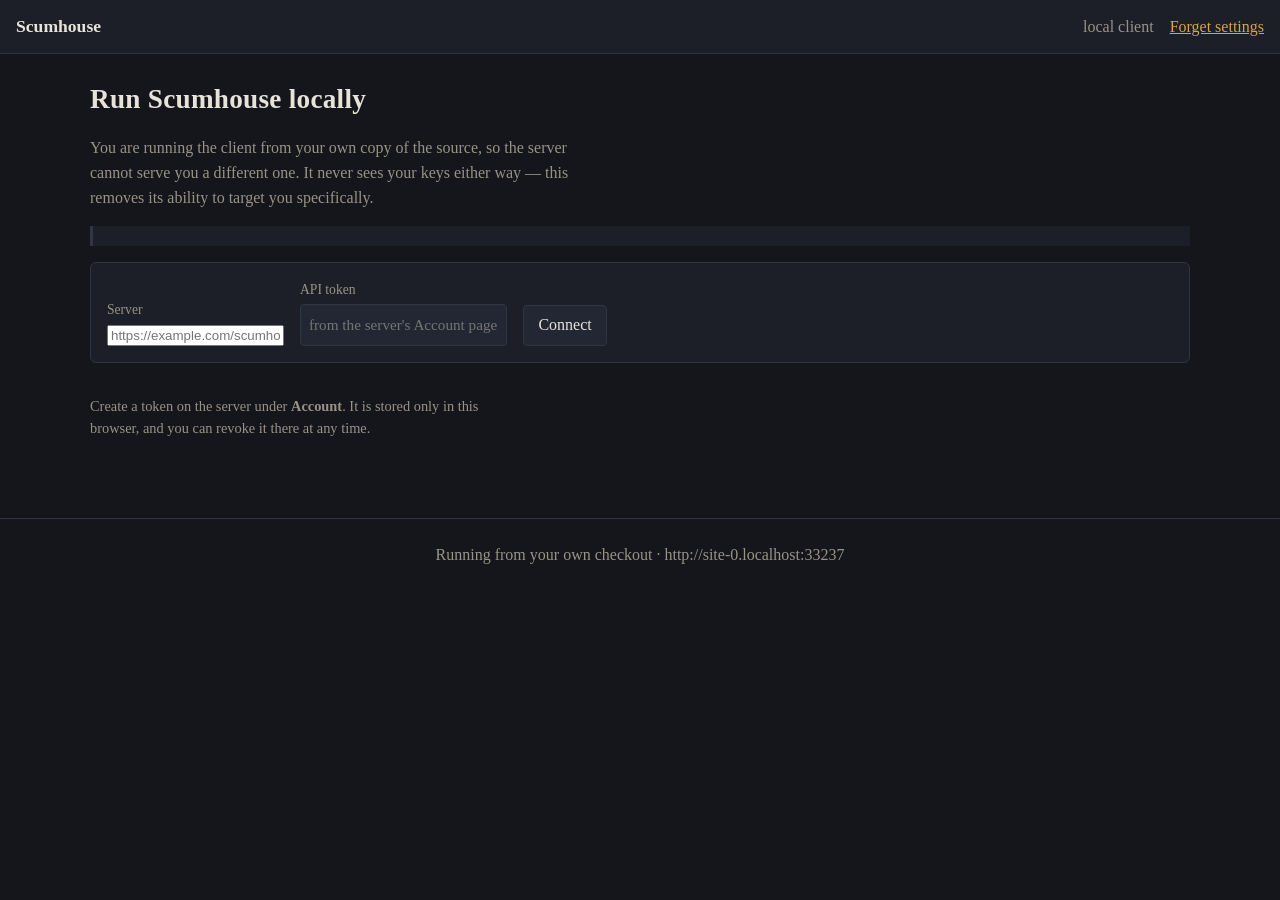
<file: client/index.html>
<!doctype html>
<html lang="en">
<head>
<meta charset="utf-8">
<meta name="viewport" content="width=device-width, initial-scale=1">
<meta name="referrer" content="no-referrer">
<title>Scumhouse — local client</title>
<link rel="stylesheet" href="../public/css/style.css">
</head>
<body>

<!--
  Scumhouse, run from your own machine.

  WHY THIS EXISTS. Everything else in this project protects you from an operator
  who reads the database. It cannot protect you from one who rewrites the code,
  because the page holding your keys came from them. The committed hash manifest
  catches a change served to EVERYONE -- but the operator generates the integrity
  attribute too, so they could serve good code to anyone checking and backdoored
  code to you alone, and no monitor would see it.

  Loading the client from a clone you made closes exactly that hole. The server
  then only ever sees ciphertext and signed blobs, and has no way to hand YOU a
  different implementation.

  The scripts below are loaded from ../public/js/, i.e. from your own checkout.
  Nothing on this page is fetched from the game server except the API calls the
  client makes with your token.
-->

<header class="sh-top">
  <span class="sh-brand">Scumhouse</span>
  <nav>
    <span class="sh-who" id="sh-local-who">local client</span>
    <a href="#" id="sh-local-switch" hidden>Switch game</a>
    <a href="#" id="sh-local-forget">Forget settings</a>
  </nav>
</header>

<main>
  <section id="sh-setup">
    <h1>Run Scumhouse locally</h1>
    <p class="sh-lede">You are running the client from your own copy of the source, so the
    server cannot serve you a different one. It never sees your keys either way &mdash; this
    removes its ability to target you specifically.</p>

    <div id="sh-local-status" class="sh-status"></div>

    <form class="sh-create" id="sh-local-form">
      <label>Server
        <input type="url" id="sh-local-base" placeholder="https://example.com/scumhouse" required>
      </label>
      <label>API token
        <input type="password" id="sh-local-token" placeholder="from the server's Account page" required>
      </label>
      <button type="submit">Connect</button>
    </form>

    <p class="sh-hint">Create a token on the server under <strong>Account</strong>. It is
    stored only in this browser, and you can revoke it there at any time.</p>

    <div id="sh-local-games"></div>
  </section>

  <div id="sh-root"></div>
</main>

<footer class="sh-foot">
  Running from your own checkout &middot;
  <span id="sh-local-origin"></span>
</footer>

<script src="local.js"></script>
</body>
</html>
</file>
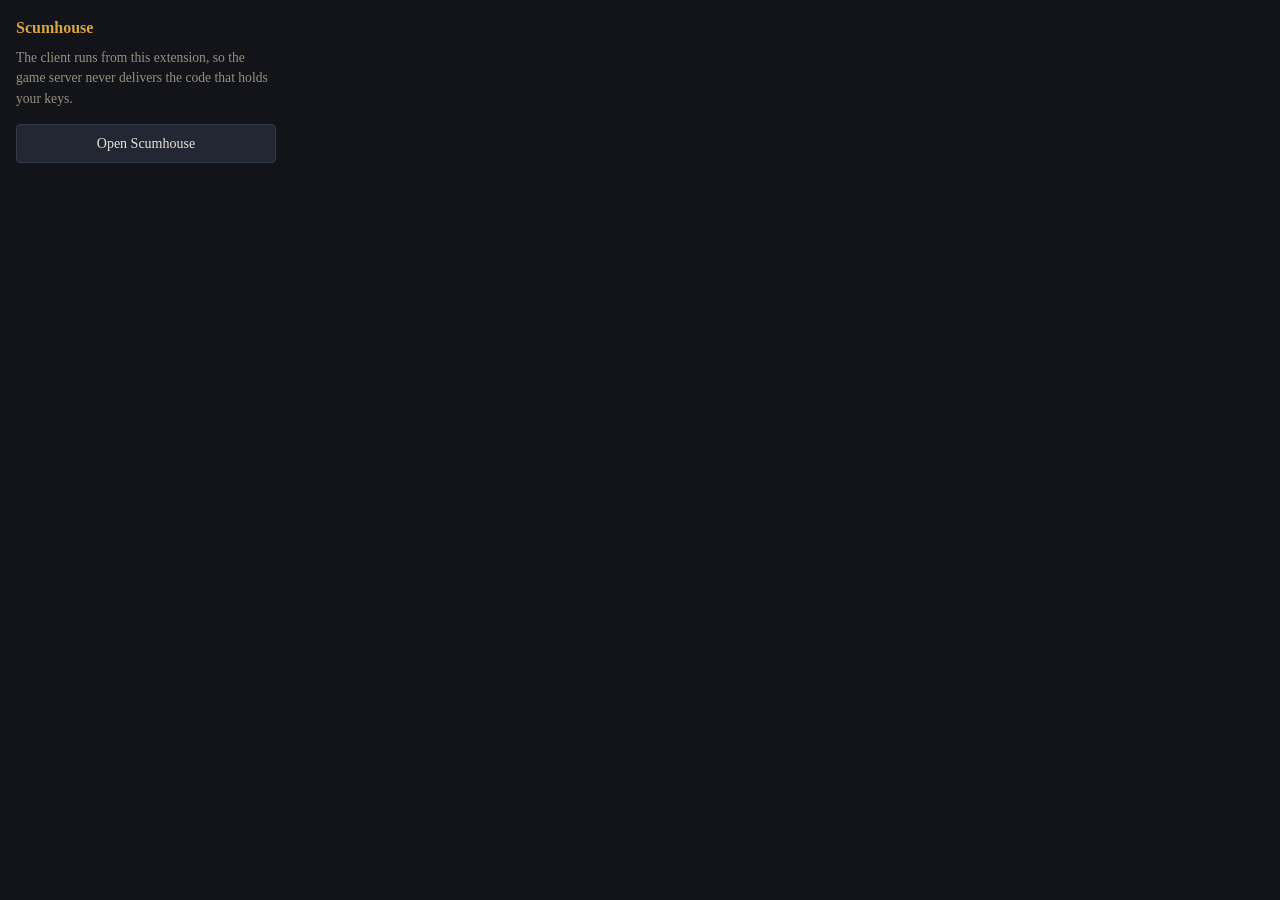
<file: extension/popup.html>
<!doctype html>
<html lang="en">
<head>
<meta charset="utf-8">
<title>Scumhouse</title>
<style>
  /* Self-contained: a popup is too small to be worth wiring the game's stylesheet
     into, and Manifest V3 forbids inline script but not inline style. */
  body {
    margin: 0; width: 260px; padding: 1rem;
    background: #12141a; color: #e8e3d8;
    font: 14px/1.5 Georgia, "Times New Roman", serif;
  }
  h1 { font-size: 1rem; margin: 0 0 0.5rem; color: #d9a441; font-weight: 600; }
  p { margin: 0 0 0.9rem; color: #98917f; font-size: 0.85rem; }
  a.btn {
    display: block; text-align: center; text-decoration: none;
    background: #232733; color: #e8e3d8; border: 1px solid #333b4a;
    border-radius: 4px; padding: 0.5rem;
  }
  a.btn:hover { border-color: #d9a441; }
</style>
</head>
<body>
  <h1>Scumhouse</h1>
  <p>The client runs from this extension, so the game server never delivers the
  code that holds your keys.</p>
  <a class="btn" href="client/index.html" target="_blank" rel="noopener">Open Scumhouse</a>
</body>
</html>
</file>
<file: public/css/style.css>
/* Scumhouse. Dark, quiet, a village after dark.
 *
 * NOTE: no global `* { box-sizing: border-box }` reset -- this repo's standing
 * rule. Anything that needs border-box says so on its own selector. */

:root {
  --ink: #e8e3d8;
  --ink-dim: #9a9384;
  --bg: #14161c;
  --panel: #1c1f27;
  --panel-2: #232733;
  --edge: #2f3542;
  --lamp: #d9a441;
  --blood: #a8443c;
  --alive: #7fa88a;
}

body {
  margin: 0;
  background: var(--bg);
  color: var(--ink);
  font: 16px/1.55 "Iowan Old Style", Georgia, "Times New Roman", serif;
}

main { max-width: 1100px; margin: 0 auto; padding: 1.5rem 1rem 4rem; }
h1, h2, h3 { font-weight: 600; letter-spacing: 0.01em; }
h1 { font-size: 1.7rem; margin: 0 0 0.4rem; }
h2 { font-size: 1.15rem; margin: 1.6rem 0 0.6rem; color: var(--lamp); }
a { color: var(--lamp); }

.sh-top {
  display: flex; align-items: baseline; gap: 1rem;
  padding: 0.8rem 1rem; border-bottom: 1px solid var(--edge); background: var(--panel);
}
.sh-brand { font-size: 1.1rem; font-weight: 600; text-decoration: none; }
.sh-top nav { margin-left: auto; display: flex; gap: 1rem; align-items: baseline; }
.sh-who { color: var(--ink-dim); }
.sh-foot { padding: 1.5rem 1rem; border-top: 1px solid var(--edge); color: var(--ink-dim); text-align: center; }

.sh-lede { color: var(--ink-dim); max-width: 60ch; }
.sh-hint { color: var(--ink-dim); font-size: 0.9rem; max-width: 60ch; }

.sh-head { display: flex; align-items: baseline; gap: 1rem; }
.sh-clock { color: var(--ink-dim); font-variant-numeric: tabular-nums; }

.sh-status {
  margin: 0.6rem 0 1rem; padding: 0.6rem 0.8rem;
  border-left: 3px solid var(--edge); background: var(--panel); color: var(--ink-dim);
  font-size: 0.92rem;
}
.sh-status.ok { border-left-color: var(--alive); color: var(--ink); }
.sh-status.warn { border-left-color: var(--lamp); color: var(--ink); }
.sh-status.error { border-left-color: var(--blood); color: var(--ink); }

.sh-cols { display: grid; grid-template-columns: minmax(0, 1fr) 20rem; gap: 1.5rem; align-items: start; }
@media (max-width: 800px) { .sh-cols { grid-template-columns: minmax(0, 1fr); } }

.sh-card { border: 1px solid var(--edge); border-radius: 6px; padding: 0.2rem 1rem 0.9rem; background: var(--panel); }
.sh-card:empty { display: none; }
.sh-card h3 { color: var(--lamp); margin-bottom: 0.3rem; }
.sh-card-mafia { border-color: var(--blood); }
.sh-card-mafia h3 { color: var(--blood); }

.sh-thread:empty { display: none; }
.sh-thread { max-height: 26rem; overflow-y: auto; border: 1px solid var(--edge); border-radius: 6px; background: var(--panel); padding: 0.5rem 0.9rem; }
.sh-post { padding: 0.5rem 0; border-bottom: 1px solid var(--edge); }
.sh-post:last-child { border-bottom: 0; }
.sh-post-who { font-weight: 600; }
.sh-post-when { color: var(--ink-dim); font-size: 0.82rem; margin-left: 0.5rem; }
.sh-post-body { margin: 0.25rem 0 0; white-space: pre-wrap; }

.sh-composer { margin-top: 0.7rem; display: flex; flex-direction: column; gap: 0.5rem; }
textarea, input[type="password"], select {
  box-sizing: border-box; width: 100%;
  background: var(--panel-2); color: var(--ink); border: 1px solid var(--edge);
  border-radius: 4px; padding: 0.5rem; font: inherit; font-size: 0.95rem;
}
button {
  background: var(--panel-2); color: var(--ink); border: 1px solid var(--edge);
  border-radius: 4px; padding: 0.45rem 0.9rem; font: inherit; cursor: pointer;
}
button:hover { border-color: var(--lamp); }
button:disabled { opacity: 0.5; cursor: default; }
.sh-composer button, .sh-team button { align-self: flex-start; }

.sh-panel { margin-top: 1.4rem; border: 1px solid var(--edge); border-radius: 6px; padding: 0.2rem 1rem 1rem; background: var(--panel); }
.sh-targets { display: flex; flex-wrap: wrap; gap: 0.4rem; margin-top: 0.6rem; }
.sh-target { border-color: var(--edge); }
.sh-nolynch { color: var(--ink-dim); }

.sh-result { margin: 0.8rem 0 0; color: var(--lamp); font-size: 1.05rem; }
.sh-result:empty { display: none; }

.sh-players { list-style: none; margin: 0; padding: 0; }
.sh-players li { display: flex; align-items: baseline; gap: 0.5rem; padding: 0.35rem 0; border-bottom: 1px solid var(--edge); }
.sh-players li.dead .sh-name { color: var(--ink-dim); text-decoration: line-through; }
.sh-fate { margin-left: auto; color: var(--ink-dim); font-size: 0.8rem; text-align: right; }
.sh-votes { margin-left: auto; color: var(--lamp); font-size: 0.82rem; }

.sh-team { margin-top: 1.5rem; border: 1px solid var(--blood); border-radius: 6px; padding: 0.2rem 0.9rem 0.9rem; background: var(--panel); }
.sh-team h2 { color: var(--blood); }
.sh-team-log { max-height: 16rem; overflow-y: auto; margin-bottom: 0.5rem; }
.sh-team-msg { padding: 0.35rem 0; border-bottom: 1px solid var(--edge); }
.sh-team-msg:last-child { border-bottom: 0; }

.sh-recovery, .sh-bug { margin-top: 1.5rem; border: 1px solid var(--edge); border-radius: 6px; padding: 0.2rem 0.9rem 0.9rem; background: var(--panel); }
.sh-recovery textarea { font-family: ui-monospace, SFMono-Regular, Menlo, monospace; font-size: 0.7rem; word-break: break-all; }
.sh-recovery button, .sh-bug button { margin-top: 0.5rem; }
.sh-recovery details { margin-top: 0.7rem; }
.sh-bug label { display: block; }

.sh-create { display: flex; flex-wrap: wrap; gap: 1rem; align-items: end; margin: 1rem 0 2rem; padding: 1rem; border: 1px solid var(--edge); border-radius: 6px; background: var(--panel); }
.sh-create label { display: flex; flex-direction: column; gap: 0.3rem; font-size: 0.85rem; color: var(--ink-dim); }
.sh-create select { min-width: 10rem; }

.sh-games { list-style: none; margin: 0; padding: 0; }
.sh-games li { display: flex; align-items: baseline; gap: 1rem; padding: 0.6rem 0; border-bottom: 1px solid var(--edge); }
.sh-game-id { color: var(--ink-dim); font-variant-numeric: tabular-nums; }
.sh-game-state { margin-left: auto; color: var(--lamp); }
.sh-closed { color: var(--ink-dim); }
.sh-inline { margin: 0; }

.sh-setups { border-collapse: collapse; margin: 0.5rem 0 1rem; }
.sh-setups th, .sh-setups td { border: 1px solid var(--edge); padding: 0.35rem 0.8rem; text-align: center; }
.sh-setups th { color: var(--lamp); font-weight: 600; }

.sh-hash { word-break: break-all; font-size: 0.8rem; color: var(--ink-dim); }
.sh-report { border: 1px solid var(--edge); border-radius: 6px; padding: 0.2rem 1rem 1rem; margin-bottom: 1rem; background: var(--panel); }
.sh-report pre { overflow-x: auto; background: var(--panel-2); padding: 0.6rem; border-radius: 4px; font-size: 0.78rem; }
.sh-when { color: var(--ink-dim); font-size: 0.82rem; }

.sh-verify td { text-align: left; }
.sh-hashcell code { font-size: 0.68rem; word-break: break-all; }
.sh-steps { padding-left: 1.3rem; }
.sh-steps li { margin-bottom: 0.6rem; }

.sh-token {
  font-family: "IBM Plex Mono", ui-monospace, Menlo, monospace;
  font-size: 0.8rem; word-break: break-all; margin-bottom: 1rem;
}
</file>
